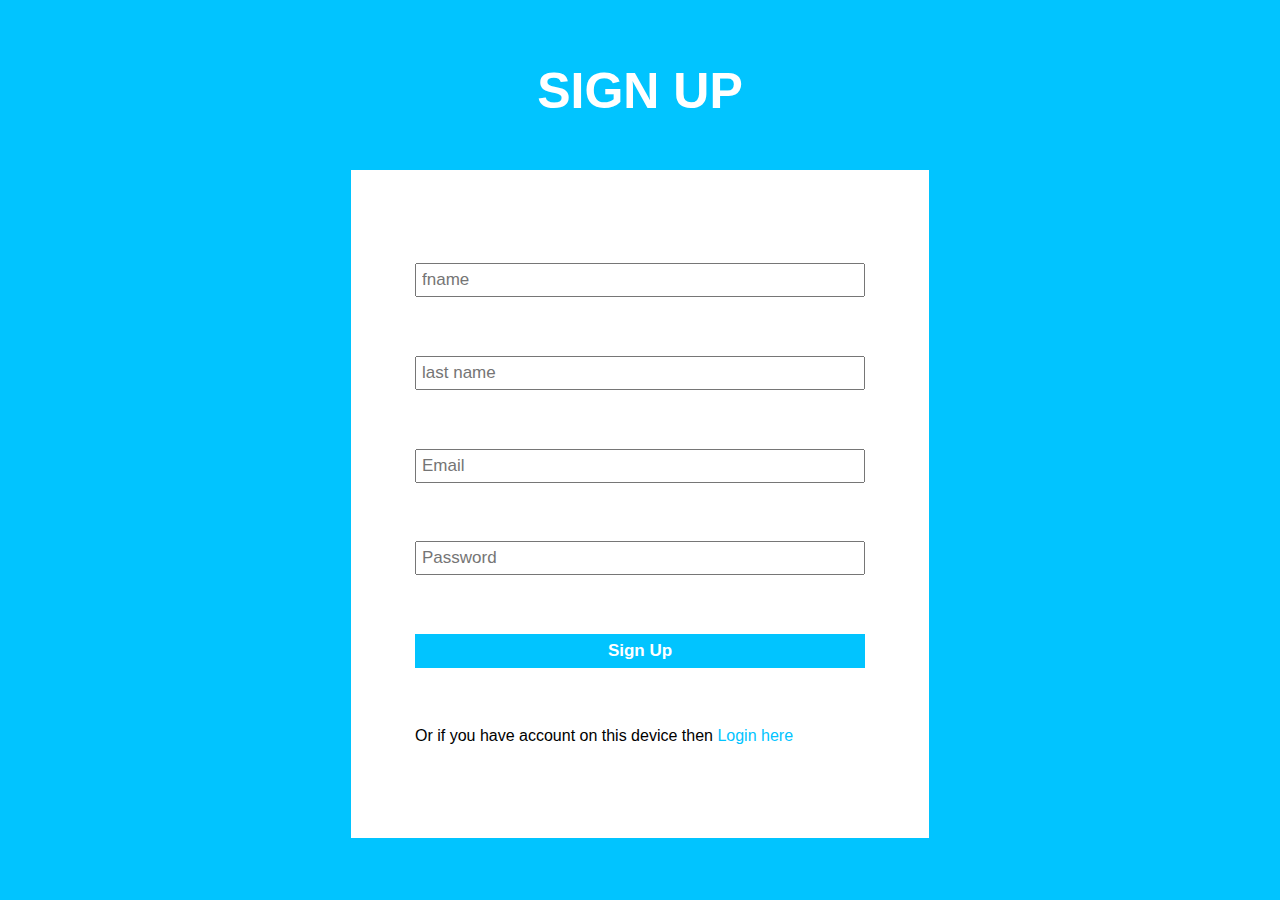
<file: signup and login/index.html>
<!DOCTYPE html>
<html lang="en">
<head>
    <meta charset="UTF-8">
    <meta http-equiv="X-UA-Compatible" content="IE=edge">
    <meta name="viewport" content="width=device-width, initial-scale=1.0">
    <title>Document</title>
    <style>
        *{
            margin: 0;
            padding: 0;
        }
        body{
            font-family: Arial, Helvetica, sans-serif;
        }
        .signup-container{
            display: flex;
            justify-content: space-around;
            flex-direction: column;
            height: 60%;
            width: 450px;
            background-color: white;
            padding: 5% 5%;
        }
        .signup-parent{
            height: 100vh;
            display: flex;
            align-items: center;
            justify-content: center;
            flex-direction: column;
            background-color: rgb(1, 196, 255);
        }
        input{
            padding: 5px;
            font-size: 17px;
        }
        button{
            padding: 5px;
            background-color: rgb(1, 196, 255);
            color: white;
            border: 2px solid rgb(1, 196, 255);
            font-weight: bold;
            font-size: 17px;
            transition: all 0.3s;
        }
        button:hover{
            background-color: white;
            color: rgb(1, 196, 255);
            cursor: pointer;
        }
        a{
            color: rgb(1, 196, 255);
            text-decoration: none;
        }
        a:hover{
           text-decoration: underline;
        }
        p{
            text-align: justify;
        }
        .top-heading>h1{
            color: white;
            padding-bottom: 50px;
            font-size: 50px;
           
        }
        @media screen and (max-width:506px) {
            .signup-container{
                width: 90%;
                padding: 5% 2%;
            }
        }
    </style>
</head>
<body>
    <div class="signup-parent">
        <div class="top-heading">
            <h1>SIGN UP</h1>
        </div>
        <div class="signup-container">
            <input type="text" id="fname" placeholder="fname">
            <input type="text" id="lname" placeholder="last name">
            <input type="email" id="email" placeholder="Email">
            <input type="password" id="password" placeholder="Password">
            <button id="btn">Sign Up</button>
            <p>Or if you have account on this device then <a href="./pages/login.html"> Login here</a></p>
            
        </div>
    </div>



    <script src="./js/index.js"></script>
</body>
</html>
</file>
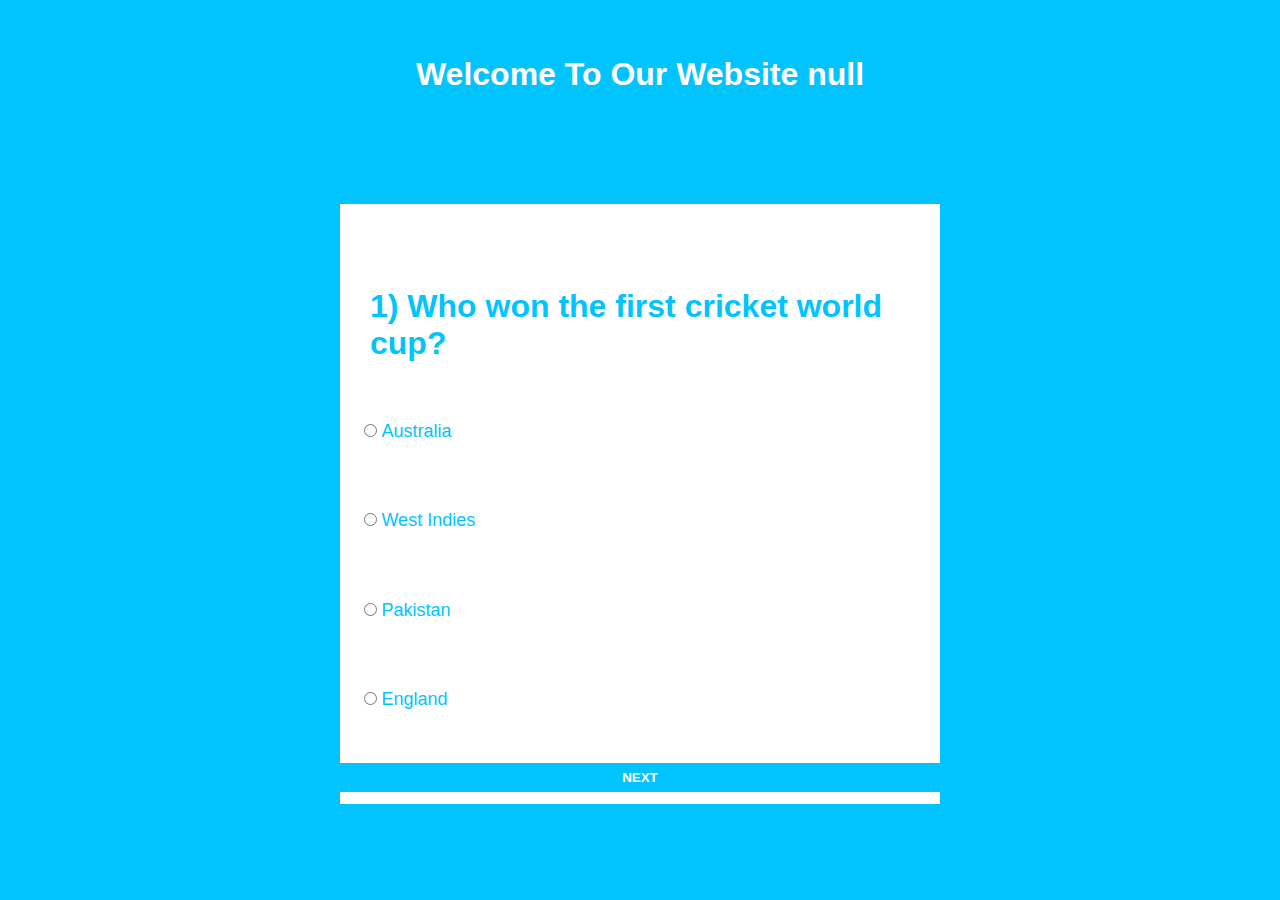
<file: signup and login/pages/home.html>
<!DOCTYPE html>
<html lang="en">
<head>
    <meta charset="UTF-8">
    <meta http-equiv="X-UA-Compatible" content="IE=edge">
    <meta name="viewport" content="width=device-width, initial-scale=1.0">
    <title>Document</title>
    <link rel="stylesheet" href="../css/style.css">
</head>
<body>
    <div class="parent">

        <div class="top-heading">
            <h1 id="heading"></h1>
        </div>
    
        <div id="container" class="container">
            <!-- <div class="question-container">
                <h1 >Question</h1>
                <div class="options">
                    <input type="radio" name="option"  id="optionone">
                    <label for="optionone">Option 1</label>
                </div>
                <div class="options">
                    <input type="radio" name="option"  id="optiontwo">
                    <label for="optiontwo">Option 2</label>
                </div>
                <div class="options">
                    <input type="radio" name="option"  id="optionthree">
                    <label for="optionthree">Option 3</label>
                </div>
                <div class="options">
                    <input type="radio" name="option"  id="optionfour">
                    <label for="optionfour">Option 4</label>
                </div>
                
            </div> -->
        </div>
        <button id="next">NEXT</button>
    </div>

    <script>
        document.getElementById("heading").innerHTML="Welcome To Our Website " + localStorage.getItem("name")
    </script>
    <script src="../js/home.js"></script>
</body>
</html>
</file>
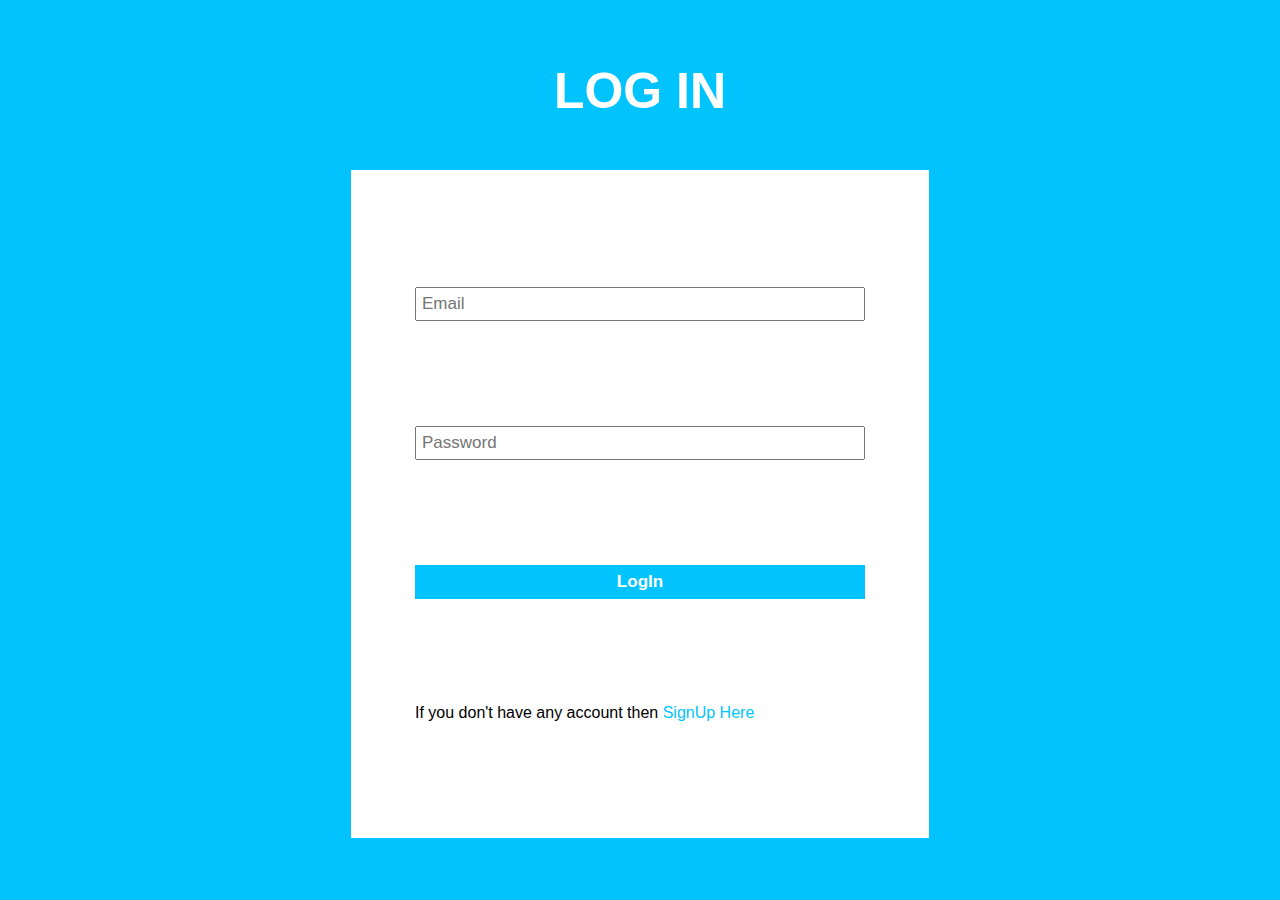
<file: signup and login/pages/login.html>
<!DOCTYPE html>
<html lang="en">
<head>
    <meta charset="UTF-8">
    <meta http-equiv="X-UA-Compatible" content="IE=edge">
    <meta name="viewport" content="width=device-width, initial-scale=1.0">
    <title>Document</title>
    <style>
        *{
            margin: 0;
            padding: 0;
        }
        body{
            font-family: Arial, Helvetica, sans-serif;
        }
        .signup-container{
            display: flex;
            justify-content: space-around;
            flex-direction: column;
            height: 60%;
            width: 450px;
            background-color: white;
            padding: 5% 5%;
        }
        .signup-parent{
            height: 100vh;
            display: flex;
            align-items: center;
            justify-content: center;
            flex-direction: column;
            background-color: rgb(1, 196, 255);
        }
        input{
            padding: 5px;
            font-size: 17px;
        }
        button{
            padding: 5px;
            background-color: rgb(1, 196, 255);
            color: white;
            border: 2px solid rgb(1, 196, 255);
            font-weight: bold;
            font-size: 17px;
            transition: all 0.3s;
        }
        button:hover{
            background-color: white;
            color: rgb(1, 196, 255);
            cursor: pointer;
        }
        a{
            color: rgb(1, 196, 255);
            text-decoration: none;
        }
        a:hover{
           text-decoration: underline;
        }
        p{
            text-align: justify;
        }
        .top-heading>h1{
            color: white;
            padding-bottom: 50px;
            font-size: 50px;
           
        }
        @media screen and (max-width:506px) {
            .signup-container{
                width: 90%;
                padding: 5% 2%;
            }
        }
    </style>
</head>
<body>
    <div class="signup-parent">
        <div class="top-heading">
            <h1>LOG IN</h1>
        </div>
        <div class="signup-container">

            <input type="email" name="" id="email" placeholder="Email">
            <input type="password" name="" id="password" placeholder="Password">
            <button id="btn">LogIn</button>
            <p>If you don't have any account then <a href="../index.html">SignUp Here</a></p>
        </div>

    </div>

    <script src="../js/login.js"></script>
</body>
</html>
</file>
<file: signup and login/css/style.css>
*{
    margin: 0;
    padding: 0;
}
#heading{
    color: white;
    padding-left: 0;
}
.parent{
    font-family: Arial, Helvetica, sans-serif;
    display: flex;
    flex-direction: column;
    justify-content: space-around;
    align-items: center;
    height: 100vh;
    background-color: rgb(1, 196, 255);
    width: 100%;
}
.container{
    
    width: 600px;
    height: 600px;
    display: flex;
    justify-content: center;
    align-items: center;
    background-color: white;
    margin-bottom: 40px;
    color: rgb(1, 196, 255);
}
.question-container{
    display: flex;
    flex-direction: column;
    justify-content: space-around;
    height: 80%;
   
    align-items: flex-start;
    
    width: 100%;
}
.options{
    
   width: 92%;
   padding: 10px 4%;
    transition: all 0.5s;
}
.options:hover{
    background-color: rgb(1, 196, 255);
    color: white;
    
}
input:hover{
    cursor: pointer;
}
button{
    position: absolute;
    bottom: 12%;
    width: 600px;
    padding: 5px;
    background-color: rgb(1, 196, 255);
    border: 2px solid rgb(1, 196, 255);
    transition: all 0.3s;
    color: white;
    font-weight: bold;
    font-family: 'Segoe UI', Tahoma, Geneva, Verdana, sans-serif;
}
button:hover{
    background-color: white;
    border: 2px solid rgb(1, 196, 255);
    cursor: pointer;
    color: rgb(1, 196, 255);
    
}
label{
    font-size: 18px;
}
label:hover{
    cursor: pointer;
}
h1{
    padding-left: 30px;
}

@media screen and (max-width:610px) {
    .parent{
        width: 100%;
    }
    .container{
        width: 100%;
        height: 90%;
        margin-bottom: 0;
    }
    button{
        width: 100%;
        bottom: 0%;
    }
    .top-heading{
        text-align: center;
    }
    h1{
        padding-left: 3%;
    }
}
</file>
